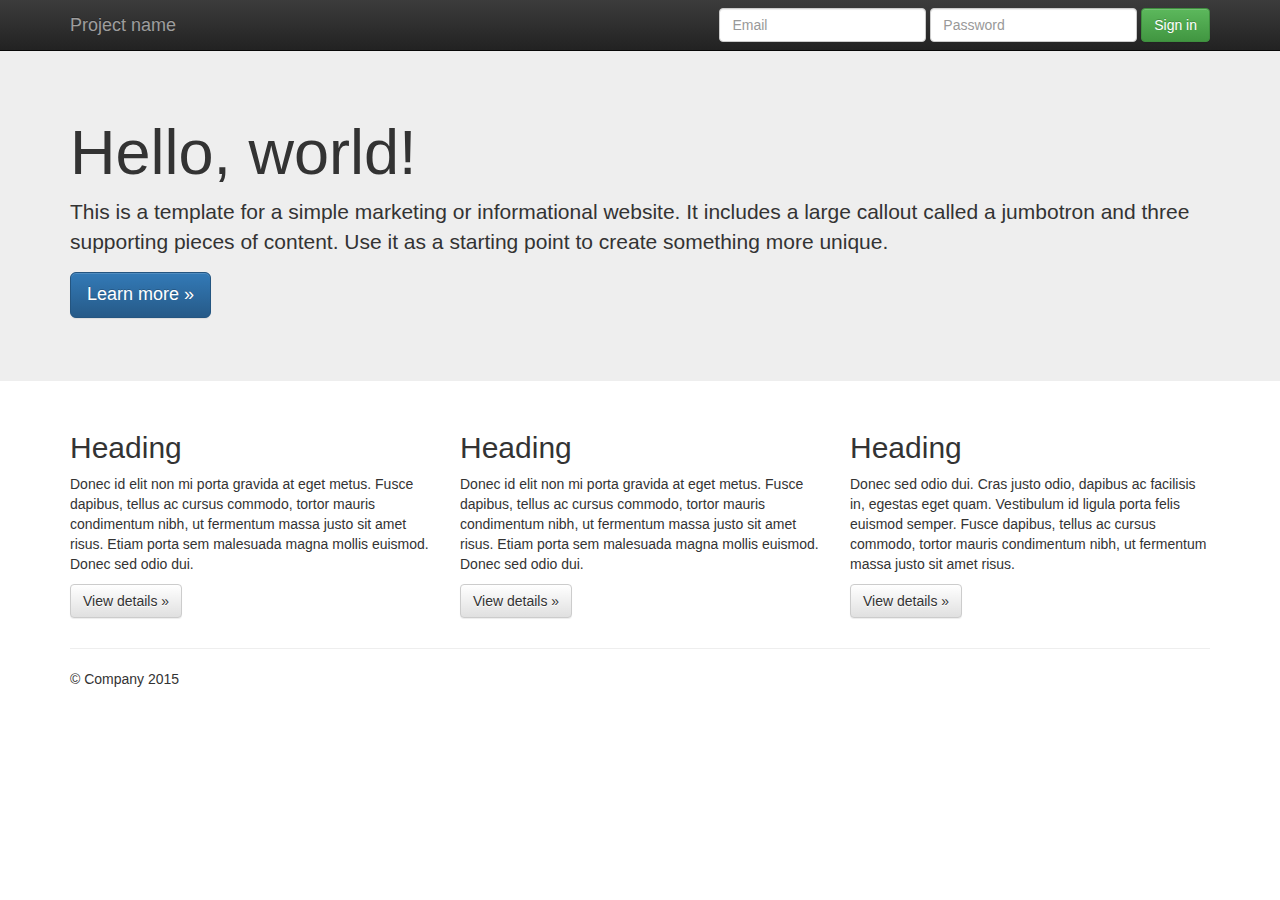
<file: public_html/index.html>
<!doctype html>
<!--[if lt IE 7]>      <html class="no-js lt-ie9 lt-ie8 lt-ie7" lang=""> <![endif]-->
<!--[if IE 7]>         <html class="no-js lt-ie9 lt-ie8" lang=""> <![endif]-->
<!--[if IE 8]>         <html class="no-js lt-ie9" lang=""> <![endif]-->
<!--[if gt IE 8]><!--> <html class="no-js" lang=""> <!--<![endif]-->
    <head>
        <meta charset="utf-8">
        <meta http-equiv="X-UA-Compatible" content="IE=edge,chrome=1">
        <title></title>
        <meta name="description" content="">
        <meta name="viewport" content="width=device-width, initial-scale=1">
        <link rel="apple-touch-icon" href="apple-touch-icon.png">

        <link rel="stylesheet" href="css/bootstrap.min.css">
        <style>
            body {
                padding-top: 50px;
                padding-bottom: 20px;
            }
        </style>
        <link rel="stylesheet" href="css/bootstrap-theme.min.css">
        <link rel="stylesheet" href="css/main.css">

        <script src="js/vendor/modernizr-2.8.3-respond-1.4.2.min.js"></script>
    </head>
    <body>
        <!--[if lt IE 8]>
            <p class="browserupgrade">You are using an <strong>outdated</strong> browser. Please <a href="http://browsehappy.com/">upgrade your browser</a> to improve your experience.</p>
        <![endif]-->
    <nav class="navbar navbar-inverse navbar-fixed-top" role="navigation">
      <div class="container">
        <div class="navbar-header">
          <button type="button" class="navbar-toggle collapsed" data-toggle="collapse" data-target="#navbar" aria-expanded="false" aria-controls="navbar">
            <span class="sr-only">Toggle navigation</span>
            <span class="icon-bar"></span>
            <span class="icon-bar"></span>
            <span class="icon-bar"></span>
          </button>
          <a class="navbar-brand" href="#">Project name</a>
        </div>
        <div id="navbar" class="navbar-collapse collapse">
          <form class="navbar-form navbar-right" role="form">
            <div class="form-group">
              <input type="text" placeholder="Email" class="form-control">
            </div>
            <div class="form-group">
              <input type="password" placeholder="Password" class="form-control">
            </div>
            <button type="submit" class="btn btn-success">Sign in</button>
          </form>
        </div><!--/.navbar-collapse -->
      </div>
    </nav>

    <!-- Main jumbotron for a primary marketing message or call to action -->
    <div class="jumbotron">
      <div class="container">
        <h1>Hello, world!</h1>
        <p>This is a template for a simple marketing or informational website. It includes a large callout called a jumbotron and three supporting pieces of content. Use it as a starting point to create something more unique.</p>
        <p><a class="btn btn-primary btn-lg" href="#" role="button">Learn more &raquo;</a></p>
      </div>
    </div>

    <div class="container">
      <!-- Example row of columns -->
      <div class="row">
        <div class="col-md-4">
          <h2>Heading</h2>
          <p>Donec id elit non mi porta gravida at eget metus. Fusce dapibus, tellus ac cursus commodo, tortor mauris condimentum nibh, ut fermentum massa justo sit amet risus. Etiam porta sem malesuada magna mollis euismod. Donec sed odio dui. </p>
          <p><a class="btn btn-default" href="#" role="button">View details &raquo;</a></p>
        </div>
        <div class="col-md-4">
          <h2>Heading</h2>
          <p>Donec id elit non mi porta gravida at eget metus. Fusce dapibus, tellus ac cursus commodo, tortor mauris condimentum nibh, ut fermentum massa justo sit amet risus. Etiam porta sem malesuada magna mollis euismod. Donec sed odio dui. </p>
          <p><a class="btn btn-default" href="#" role="button">View details &raquo;</a></p>
       </div>
        <div class="col-md-4">
          <h2>Heading</h2>
          <p>Donec sed odio dui. Cras justo odio, dapibus ac facilisis in, egestas eget quam. Vestibulum id ligula porta felis euismod semper. Fusce dapibus, tellus ac cursus commodo, tortor mauris condimentum nibh, ut fermentum massa justo sit amet risus.</p>
          <p><a class="btn btn-default" href="#" role="button">View details &raquo;</a></p>
        </div>
      </div>

      <hr>

      <footer>
        <p>&copy; Company 2015</p>
      </footer>
    </div> <!-- /container -->        <script src="//ajax.googleapis.com/ajax/libs/jquery/1.11.2/jquery.js"></script>
        <script>window.jQuery || document.write('<script src="js/vendor/jquery-1.11.2.js"><\/script>')</script>

        <script src="js/vendor/bootstrap.min.js"></script>

        <script src="js/main.js"></script>

        <!-- Google Analytics: change UA-XXXXX-X to be your site's ID. -->
        <script>
            (function(b,o,i,l,e,r){b.GoogleAnalyticsObject=l;b[l]||(b[l]=
            function(){(b[l].q=b[l].q||[]).push(arguments)});b[l].l=+new Date;
            e=o.createElement(i);r=o.getElementsByTagName(i)[0];
            e.src='//www.google-analytics.com/analytics.js';
            r.parentNode.insertBefore(e,r)}(window,document,'script','ga'));
            ga('create','UA-XXXXX-X','auto');ga('send','pageview');
        </script>
    </body>
</html>
</file>
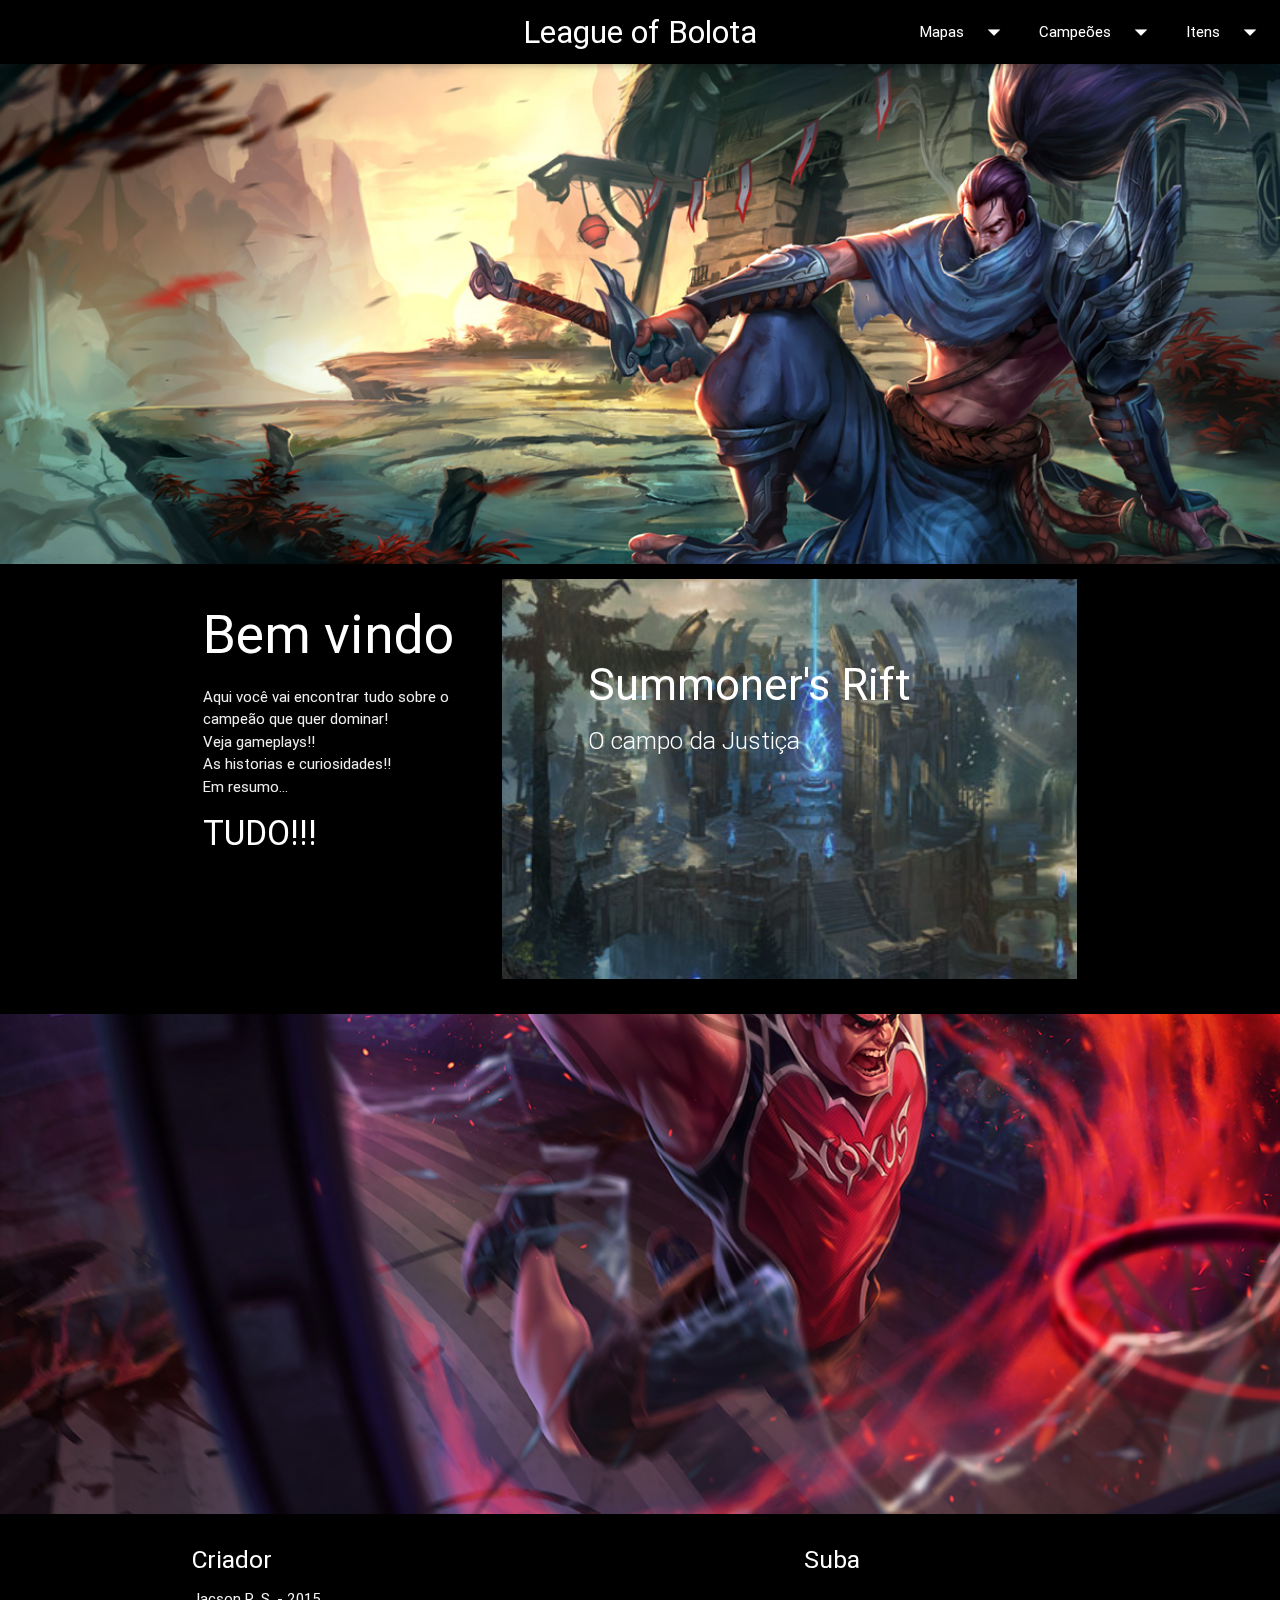
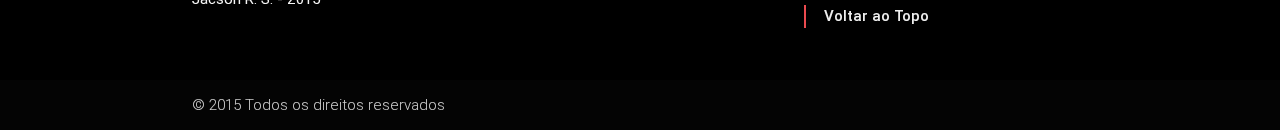
<file: public_html/jacson/index.html>
<!DOCTYPE html>
<!--
To change this license header, choose License Headers in Project Properties.
To change this template file, choose Tools | Templates
and open the template in the editor.
-->
<html>
    <head>
        <title>League of Bolota</title>
        <meta charset="UTF-8">
        <meta name="viewport" content="width=device-width, initial-scale=1.0">
        <link href="css/materialize.css" rel="stylesheet" type="text/css">
        <link href="css/meuCss.css" rel="stylesheet" type="text/css">
        <!--<link href="css/materialize.min.css" rel="stylesheet" type="text/css">-->
        <link href="http://fonts.googleapis.com/icon?family=Material+Icons" rel="stylesheet">
    </head>
    <body>
        <ul id="mapas" class="dropdown-content">
            <li><a href="#!">Summoner's Rift</a></li>
            <li class="divider"></li>
            <li><a href="#!">Twisted Treeline</a></li>
            <li class="divider"></li>
            <li><a href="#!">Howling Abyss</a></li>
            <li class="divider"></li>
            <li><a href="#!">Crystal Scar</a></li>
        </ul>
        <ul id="mapas1" class="dropdown-content">
            <li><a href="#!">Summoner's Rift</a></li>
            <li class="divider"></li>
            <li><a href="#!">Twisted Treeline</a></li>
            <li class="divider"></li>
            <li><a href="#!">Howling Abyss</a></li>
            <li class="divider"></li>
            <li><a href="#!">Crystal Scar</a></li>
        </ul>
        <ul id="campeoes" class="dropdown-content">
            <li><a href="yasuo.html">Yasuo</a></li>
            <li class="divider"></li>
            <li><a href="#!">Thresh</a></li>
            <li class="divider"></li>
            <li><a href="#!">Darius</a></li>
            <li class="divider"></li>
            <li><a href="#!">Vayne</a></li>
            <li class="divider"></li>
            <li><a href="#!">Draven</a></li>
            <li class="divider"></li>
            <li><a href="#!">Olaf</a></li>
            <li class="divider"></li>
            <li><a href="#!">Rengar</a></li>
            <li class="divider"></li>
            <li><a href="#!">Lee Sin</a></li>
            <li class="divider"></li>
            <li><a href="#!">Rek'sai</a></li>
            <li class="divider"></li>
            <li><a href="#!">Braum</a></li>
            <li class="divider"></li>
            <li><a href="#!">Jinx</a></li>
        </ul>
        <ul id="campeoes1" class="dropdown-content">
            <li><a href="yasuo.html">Yasuo</a></li>
            <li class="divider"></li>
            <li><a href="#!">Thresh</a></li>
            <li class="divider"></li>
            <li><a href="#!">Darius</a></li>
            <li class="divider"></li>
            <li><a href="#!">Vayne</a></li>
            <li class="divider"></li>
            <li><a href="#!">Draven</a></li>
            <li class="divider"></li>
            <li><a href="#!">Olaf</a></li>
            <li class="divider"></li>
            <li><a href="#!">Rengar</a></li>
            <li class="divider"></li>
            <li><a href="#!">Lee Sin</a></li>
            <li class="divider"></li>
            <li><a href="#!">Rek'sai</a></li>
            <li class="divider"></li>
            <li><a href="#!">Braum</a></li>
            <li class="divider"></li>
            <li><a href="#!">Jinx</a></li>
        </ul>
        <ul id="itens" class="dropdown-content">
            <li><a href="#!">Build Yasuo</a></li>
        </ul>
        <ul id="itens1" class="dropdown-content">
            <li><a href="#!">Build Yasuo</a></li>
        </ul>
        <!-- NavBar-->
        <nav>
            <div class="nav-wrapper">
                <a href="#!" class="brand-logo center">League of Bolota</a>
                <a href="#" data-activates="mobile-demo" class="button-collapse"><i class="material-icons">menu</i></a>
                <ul class="right hide-on-med-and-down">
                    <li><a class="dropdown-button" href="#!" data-activates="mapas">Mapas<i class="material-icons right">arrow_drop_down</i></a></li>
                    <li><a class="dropdown-button" href="#!" data-activates="campeoes">Campeões<i class="material-icons right">arrow_drop_down</i></a></li>
                    <li><a class="dropdown-button" href="#!" data-activates="itens">Itens<i class="material-icons right">arrow_drop_down</i></a></li>
                </ul>

                <ul class="side-nav" id="mobile-demo">
                    <li><a class="dropdown-button" href="#!" data-activates="mapas1">Mapas<i class="material-icons right">arrow_drop_down</i></a></li>
                    <li><a class="dropdown-button" href="#!" data-activates="campeoes1">Campeões<i class="material-icons right">arrow_drop_down</i></a></li>
                    <li><a class="dropdown-button" href="#!" data-activates="itens1">Itens<i class="material-icons right">arrow_drop_down</i></a></li>
                </ul>
            </div>
        </nav>

        <div  id="inicio" class="parallax-container section scrollspy">
            <div class="parallax"><img class=" responsive-img" src="imagens/Yasuo_0.jpg"></div>
        </div>
        <div class="section black">
            <div class="row container">
                <div class="col m4 s12 l4">
                    <h2 class="header white-text">Bem vindo</h2>
                    <p class="grey-text text-lighten-3 lighten-3 justi">Aqui você vai encontrar tudo sobre o campeão que quer dominar!<br>
                        Veja gameplays!!<br>
                        As historias e curiosidades!!<br>
                        Em resumo... </p>
                    <h4 class="header white-text">TUDO!!!</h4>
                </div>
                <div class="col m4 s12 l8">
                    <div class="slider">                    
                        <ul class="slides">
                            <li>
                                <img class="responsive-img" src="imagens/modes-sr.jpg"> <!-- random image -->
                                <div class="caption left-align">
                                    <h3 class="white-text">Summoner's Rift</h3>
                                    <h5 class="light white-text">O campo da Justiça</h5>
                                </div>
                            </li>
                            <li>
                                <img class="responsive-img" src="imagens/modes-tt.jpg"> <!-- random image -->
                                <div class="caption left-align">
                                    <h3>Twisted Treeline</h3>
                                    <h5 class="light grey-text text-lighten-5">Ilha das Sombras</h5>
                                </div>
                            </li>
                            <li>
                                <img class="responsive-img" src="imagens/modes-ha.jpg"> 
                                <div class="caption left-align">
                                    <h3>Howling Abyss</h3>
                                    <h5 class="light grey-text text-lighten-3">Freljord</h5>
                                </div>
                            </li>  
                            <li>
                                <img class="responsive-img" src="imagens/modes-cs.jpg"> 
                                <div class="caption left-align">
                                    <h3>Crystal Scar</h3>
                                    <h5 class="light grey-text text-lighten-3">Deserto de Shurima</h5>
                                </div>
                            </li> 
                        </ul>
                    </div>
                </div>
            </div>
        </div>
        <div class="parallax-container">
            <div class="parallax"><img class=" responsive-img" src="imagens/Darius_4.jpg"></div>
        </div>

        <footer class="page-footer">
            <div class="container">
                <div class="row">
                    <div class="col l6 s12">
                        <h5 class="white-text">Criador</h5>
                        <p class="grey-text text-lighten-4">Jacson R. S. - 2015</p>
                    </div>
                    <div class="col l4 offset-l2 s12">
                        <h5 class="white-text">Suba</h5>
                        <ul class="section table-of-contents">
                            <li><a class="grey-text text-lighten-3" href="#inicio">Voltar ao Topo</a></li>                           
                        </ul>
                    </div>
                </div>
            </div>
            <div class="footer-copyright">
                <div class="container">
                    © 2015 Todos os direitos reservados
                </div>
            </div>
        </footer>



        <script src="js/jquery-1.11.3.js" type="text/javascript"></script>
        <script src="js/materialize.min.js" type="text/javascript"></script>
        <script>
            
            $(document).ready(function () {
                $(".button-collapse").sideNav();
            })

            $(document).ready(function () {
                $('.parallax').parallax();
            });
            $(document).ready(function () {
                $(".slider").slider({
                    indicators: false
                });
            })
            $(document).ready(function () {
                $('.scrollspy').scrollSpy();
            });
        </script>
    </body>
</html>
</file>
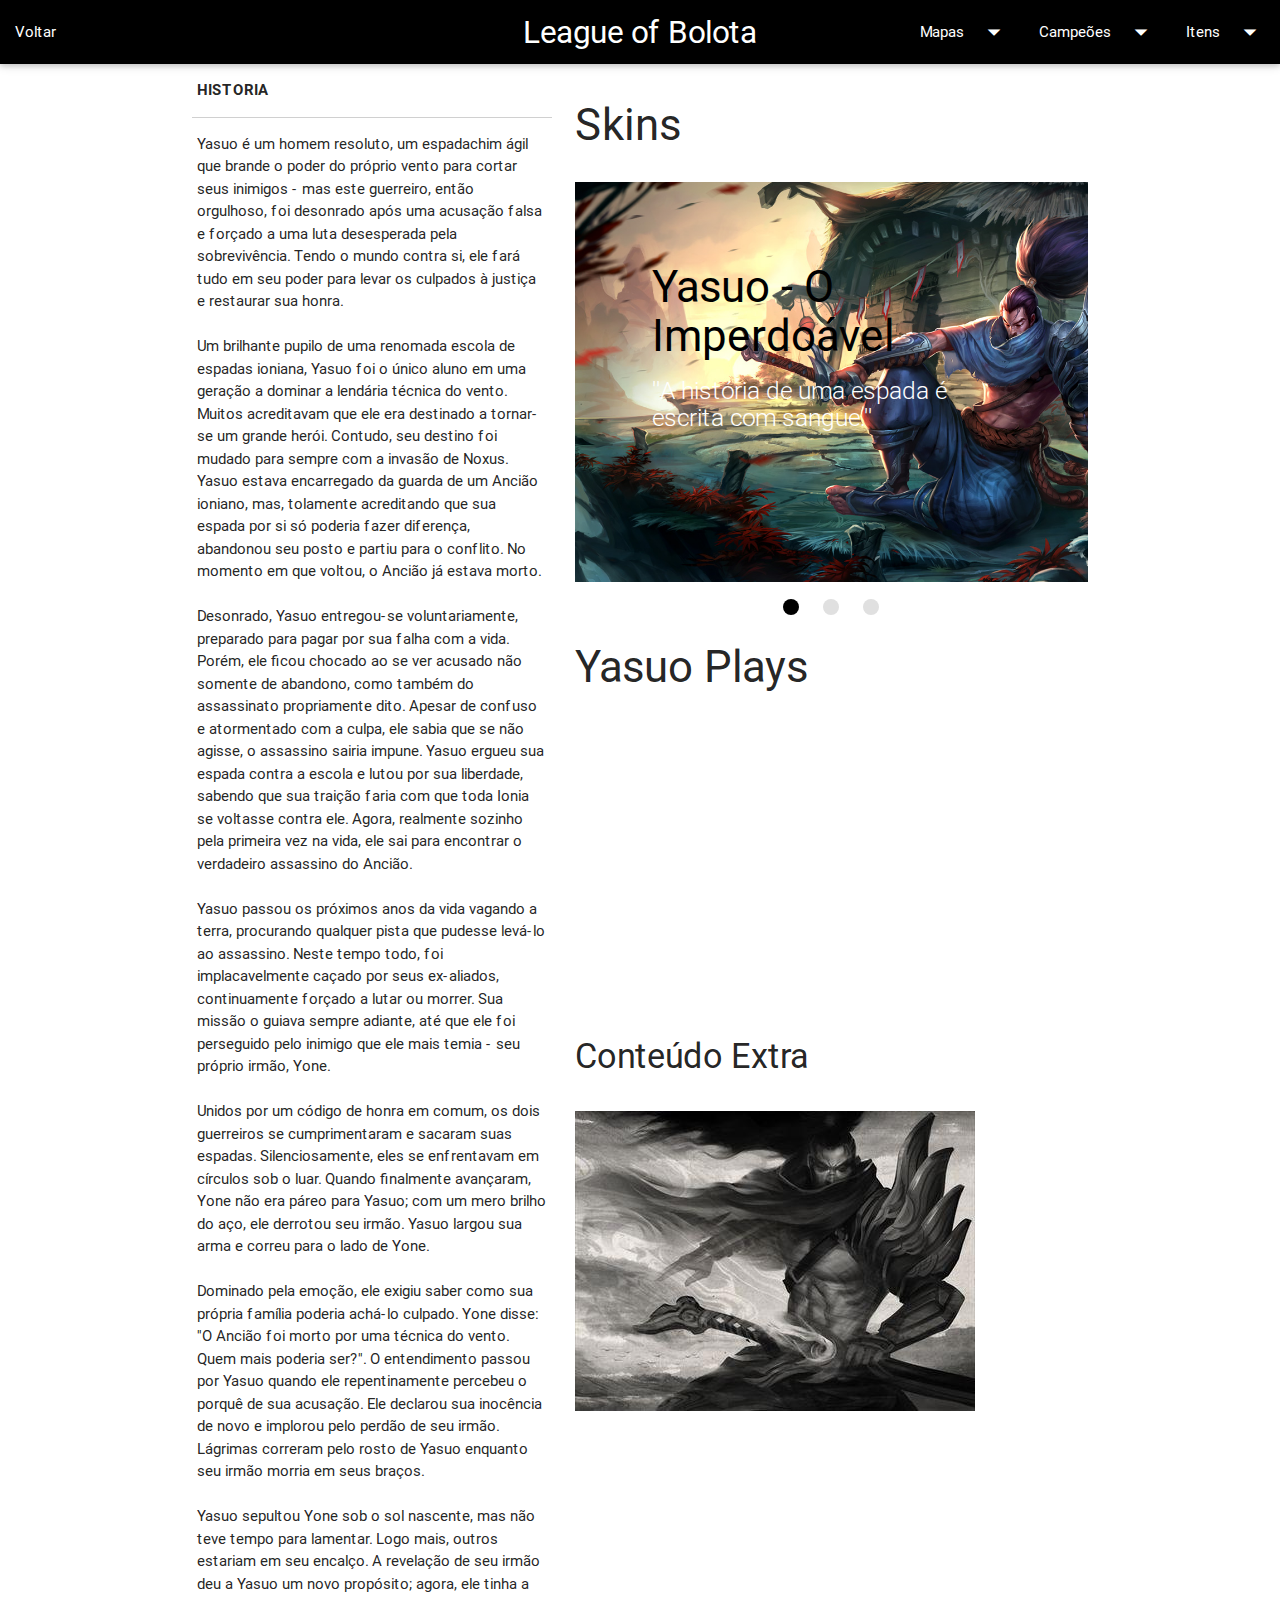
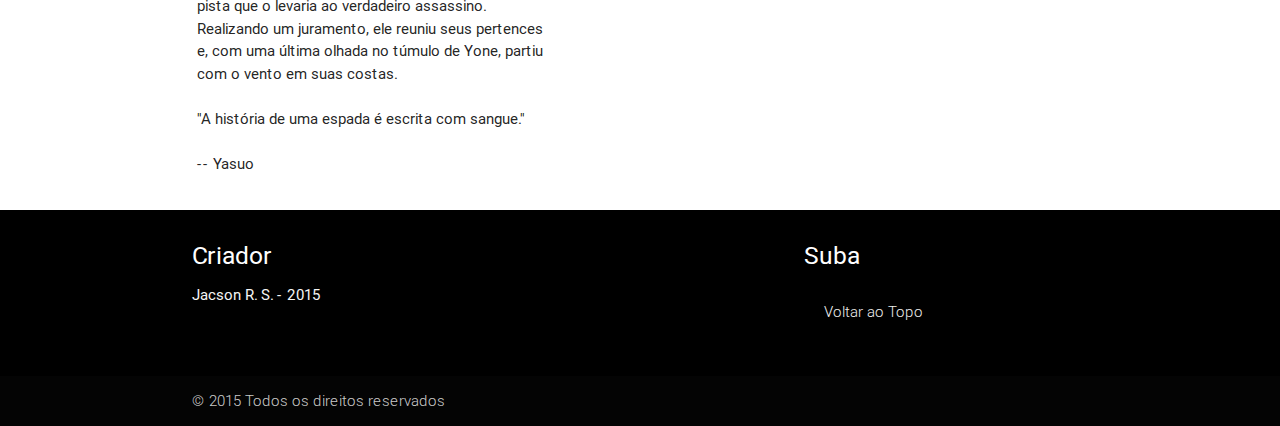
<file: public_html/jacson/yasuo.html>
<!DOCTYPE html>
<!--
To change this license header, choose License Headers in Project Properties.
To change this template file, choose Tools | Templates
and open the template in the editor.
-->
<html>
    <head>
        <title>TODO supply a title</title>
        <meta charset="UTF-8">
        <meta name="viewport" content="width=device-width, initial-scale=1.0">

        <link href="css/materialize.css" rel="stylesheet" type="text/css">
        <link href="css/meuCss.css" rel="stylesheet" type="text/css">
        <!--<link href="css/materialize.min.css" rel="stylesheet" type="text/css">-->
        <link href="http://fonts.googleapis.com/icon?family=Material+Icons" rel="stylesheet">

    </head>
    <body>
        <!--Objetos das listas dropdown-->
        <ul id="mapas" class="dropdown-content">
            <li><a href="#!">Summoner's Rift</a></li>
            <li class="divider"></li>
            <li><a href="#!">Twisted Treeline</a></li>
            <li class="divider"></li>
            <li><a href="#!">Howling Abyss</a></li>
            <li class="divider"></li>
            <li><a href="#!">Crystal Scar</a></li>
        </ul>
        <ul id="mapas1" class="dropdown-content">
            <li><a href="#!">Summoner's Rift</a></li>
            <li class="divider"></li>
            <li><a href="#!">Twisted Treeline</a></li>
            <li class="divider"></li>
            <li><a href="#!">Howling Abyss</a></li>
            <li class="divider"></li>
            <li><a href="#!">Crystal Scar</a></li>
        </ul>
        <ul id="campeoes" class="dropdown-content">
            <li><a href="#!">Yasuo</a></li>
            <li class="divider"></li>
            <li><a href="#!">Thresh</a></li>
            <li class="divider"></li>
            <li><a href="#!">Darius</a></li>
            <li class="divider"></li>
            <li><a href="#!">Vayne</a></li>
            <li class="divider"></li>
            <li><a href="#!">Draven</a></li>
            <li class="divider"></li>
            <li><a href="#!">Olaf</a></li>
            <li class="divider"></li>
            <li><a href="#!">Rengar</a></li>
            <li class="divider"></li>
            <li><a href="#!">Lee Sin</a></li>
            <li class="divider"></li>
            <li><a href="#!">Rek'sai</a></li>
            <li class="divider"></li>
            <li><a href="#!">Braum</a></li>
            <li class="divider"></li>
            <li><a href="#!">Jinx</a></li>
        </ul>
        <ul id="campeoes1" class="dropdown-content">
            <li><a href="#!">Yasuo</a></li>
            <li class="divider"></li>
            <li><a href="#!">Thresh</a></li>
            <li class="divider"></li>
            <li><a href="#!">Darius</a></li>
            <li class="divider"></li>
            <li><a href="#!">Vayne</a></li>
            <li class="divider"></li>
            <li><a href="#!">Draven</a></li>
            <li class="divider"></li>
            <li><a href="#!">Olaf</a></li>
            <li class="divider"></li>
            <li><a href="#!">Rengar</a></li>
            <li class="divider"></li>
            <li><a href="#!">Lee Sin</a></li>
            <li class="divider"></li>
            <li><a href="#!">Rek'sai</a></li>
            <li class="divider"></li>
            <li><a href="#!">Braum</a></li>
            <li class="divider"></li>
            <li><a href="#!">Jinx</a></li>
        </ul>
        <ul id="itens" class="dropdown-content">
            <li><a href="#!">Build Yasuo</a></li>
        </ul>
        <ul id="itens1" class="dropdown-content">
            <li><a href="#!">Build Yasuo</a></li>
        </ul>
        <!-- NavBar-->
        <nav>
            <div class="nav-wrapper">
                <a href="#!" class="brand-logo center">League of Bolota</a>
                <a href="#" data-activates="mobile-demo" class="button-collapse"><i class="material-icons">menu</i></a>
                <ul class="right hide-on-med-and-down">
                    <li><a class="dropdown-button" href="#!" data-activates="mapas">Mapas<i class="material-icons right">arrow_drop_down</i></a></li>
                    <li><a class="dropdown-button" href="#!" data-activates="campeoes">Campeões<i class="material-icons right">arrow_drop_down</i></a></li>
                    <li><a class="dropdown-button" href="#!" data-activates="itens">Itens<i class="material-icons right">arrow_drop_down</i></a></li>
                </ul>
                <ul class="left hide-on-med-and-down">
                    <li><a href="index.html">Voltar</a></li>
                </ul>
                <ul class="side-nav" id="mobile-demo">
                    <li><a class="dropdown-button" href="#!" data-activates="mapas1">Mapas<i class="material-icons right">arrow_drop_down</i></a></li>
                    <li><a class="dropdown-button" href="#!" data-activates="campeoes1">Campeões<i class="material-icons right">arrow_drop_down</i></a></li>
                    <li><a class="dropdown-button" href="#!" data-activates="itens1">Itens<i class="material-icons right">arrow_drop_down</i></a></li>
                </ul>
            </div>
        </nav>


        <!-- Page Layout here -->
        <div class="container">
            <div class="row">
                <div class="col s12 m4 l5">                    
                    <table>
                        <thead>
                            <tr>
                                <th>
                                    HISTORIA
                                </th>
                            </tr>
                        </thead>

                        <tbody>
                            <tr>
                                <td>
                                    Yasuo é um homem resoluto, um espadachim ágil que brande o poder do próprio vento para cortar seus inimigos - mas este guerreiro, então orgulhoso, foi desonrado após uma acusação falsa e forçado a uma luta desesperada pela sobrevivência. Tendo o mundo contra si, ele fará tudo em seu poder para levar os culpados à justiça e restaurar sua honra.
                                    <br>
                                    <br>
                                    Um brilhante pupilo de uma renomada escola de espadas ioniana, Yasuo foi o único aluno em uma geração a dominar a lendária técnica do vento. Muitos acreditavam que ele era destinado a tornar-se um grande herói. Contudo, seu destino foi mudado para sempre com a invasão de Noxus. Yasuo estava encarregado da guarda de um Ancião ioniano, mas, tolamente acreditando que sua espada por si só poderia fazer diferença, abandonou seu posto e partiu para o conflito. No momento em que voltou, o Ancião já estava morto.
                                    <br>
                                    <br>
                                    Desonrado, Yasuo entregou-se voluntariamente, preparado para pagar por sua falha com a vida. Porém, ele ficou chocado ao se ver acusado não somente de abandono, como também do assassinato propriamente dito. Apesar de confuso e atormentado com a culpa, ele sabia que se não agisse, o assassino sairia impune. Yasuo ergueu sua espada contra a escola e lutou por sua liberdade, sabendo que sua traição faria com que toda Ionia se voltasse contra ele. Agora, realmente sozinho pela primeira vez na vida, ele sai para encontrar o verdadeiro assassino do Ancião.
                                    <br>
                                    <br>
                                    Yasuo passou os próximos anos da vida vagando a terra, procurando qualquer pista que pudesse levá-lo ao assassino. Neste tempo todo, foi implacavelmente caçado por seus ex-aliados, continuamente forçado a lutar ou morrer. Sua missão o guiava sempre adiante, até que ele foi perseguido pelo inimigo que ele mais temia - seu próprio irmão, Yone.
                                    <br>
                                    <br>
                                    Unidos por um código de honra em comum, os dois guerreiros se cumprimentaram e sacaram suas espadas. Silenciosamente, eles se enfrentavam em círculos sob o luar. Quando finalmente avançaram, Yone não era páreo para Yasuo; com um mero brilho do aço, ele derrotou seu irmão. Yasuo largou sua arma e correu para o lado de Yone.
                                    <br>
                                    <br>
                                    Dominado pela emoção, ele exigiu saber como sua própria família poderia achá-lo culpado. Yone disse: ''O Ancião foi morto por uma técnica do vento. Quem mais poderia ser?''. O entendimento passou por Yasuo quando ele repentinamente percebeu o porquê de sua acusação. Ele declarou sua inocência de novo e implorou pelo perdão de seu irmão. Lágrimas correram pelo rosto de Yasuo enquanto seu irmão morria em seus braços.
                                    <br>
                                    <br>
                                    Yasuo sepultou Yone sob o sol nascente, mas não teve tempo para lamentar. Logo mais, outros estariam em seu encalço. A revelação de seu irmão deu a Yasuo um novo propósito; agora, ele tinha a pista que o levaria ao verdadeiro assassino. Realizando um juramento, ele reuniu seus pertences e, com uma última olhada no túmulo de Yone, partiu com o vento em suas costas.
                                    <br>
                                    <br>
                                    ''A história de uma espada é escrita com sangue.''
                                    <br>
                                    <br>
                                    -- Yasuo 
                                </td>
                            </tr>
                        </tbody>                        
                    </table>

                </div>



                <div class="col s12 m8 l7">
                    <h3 id="inicio" class="section scrollspy">Skins</h3>
                    <div class="slider">                    
                        <ul class="slides">
                            <li>
                                <img class="responsive-img" src="imagens/Yasuo_0.jpg"> <!-- random image -->
                                <div class="caption left -align">
                                    <h3 class="black-text">Yasuo - O Imperdoável</h3>
                                    <h5 class="light white-text">''A história de uma espada é escrita com sangue.''</h5>
                                </div>
                            </li>
                            <li>
                                <img class="responsive-img" src="imagens/Yasuo_1.jpg"> <!-- random image -->
                                <div class="caption left-align">
                                    <h3>PROCURADO:</h3>
                                    <h5 class="light grey-text text-lighten-5">Yasuo</h5>
                                </div>
                            </li>
                            <li>
                                <img class="responsive-img" src="imagens/Yasuo_2.jpg"> 
                                <div class="caption left-align">
                                    <h3>PROJETO:</h3>
                                    <h5 class="light grey-text text-lighten-3">Yasuo</h5>
                                </div>
                            </li>                        
                        </ul>
                    </div>

                    <h3>Yasuo Plays</h3>

                    <div class="video-container no-controls">
                        <iframe width="560" height="315" src="https://www.youtube.com/embed/Fw06Axtng1I" frameborder="0" allowfullscreen></iframe>
                    </div>
                    <br>
                    <h4>Conteúdo Extra</h4>
                    <br>                    
                    <a href="http://promo.br.leagueoflegends.com/pt/yasuo/"><img class="responsive-img" src="imagens/xv05PcdZ.jpg"></a>
                    
                </div>
            </div>
        </div>
        
        <footer class="page-footer">
            <div class="container">
                <div class="row">
                    <div class="col l6 s12">
                        <h5 class="white-text">Criador</h5>
                        <p class="grey-text text-lighten-4">Jacson R. S. - 2015</p>
                    </div>
                    <div class="col l4 offset-l2 s12">
                        <h5 class="white-text">Suba</h5>
                        <ul class="section table-of-contents">
                            <li><a class="grey-text text-lighten-3" href="#inicio">Voltar ao Topo</a></li>                           
                        </ul>
                    </div>
                </div>
            </div>
            <div class="footer-copyright">
                <div class="container">
                    © 2015 Todos os direitos reservados
                </div>
            </div>
        </footer>



        <script src="js/jquery-1.11.3.js" type="text/javascript"></script>
        <script src="js/materialize.min.js" type="text/javascript"></script>
        <script>
            $(document).ready(function () {
                $(".button-collapse").sideNav();
            })

            $(document).ready(function () {
                $(".slider").slider({
                    indicators: true
                });
            })        
            $(document).ready(function () {
                $('.scrollspy').scrollSpy();
            });

        </script>
        <!--<script src="js/materialize.min.js" type="text/javascript"></script>-->
    </body>
</html>
</file>
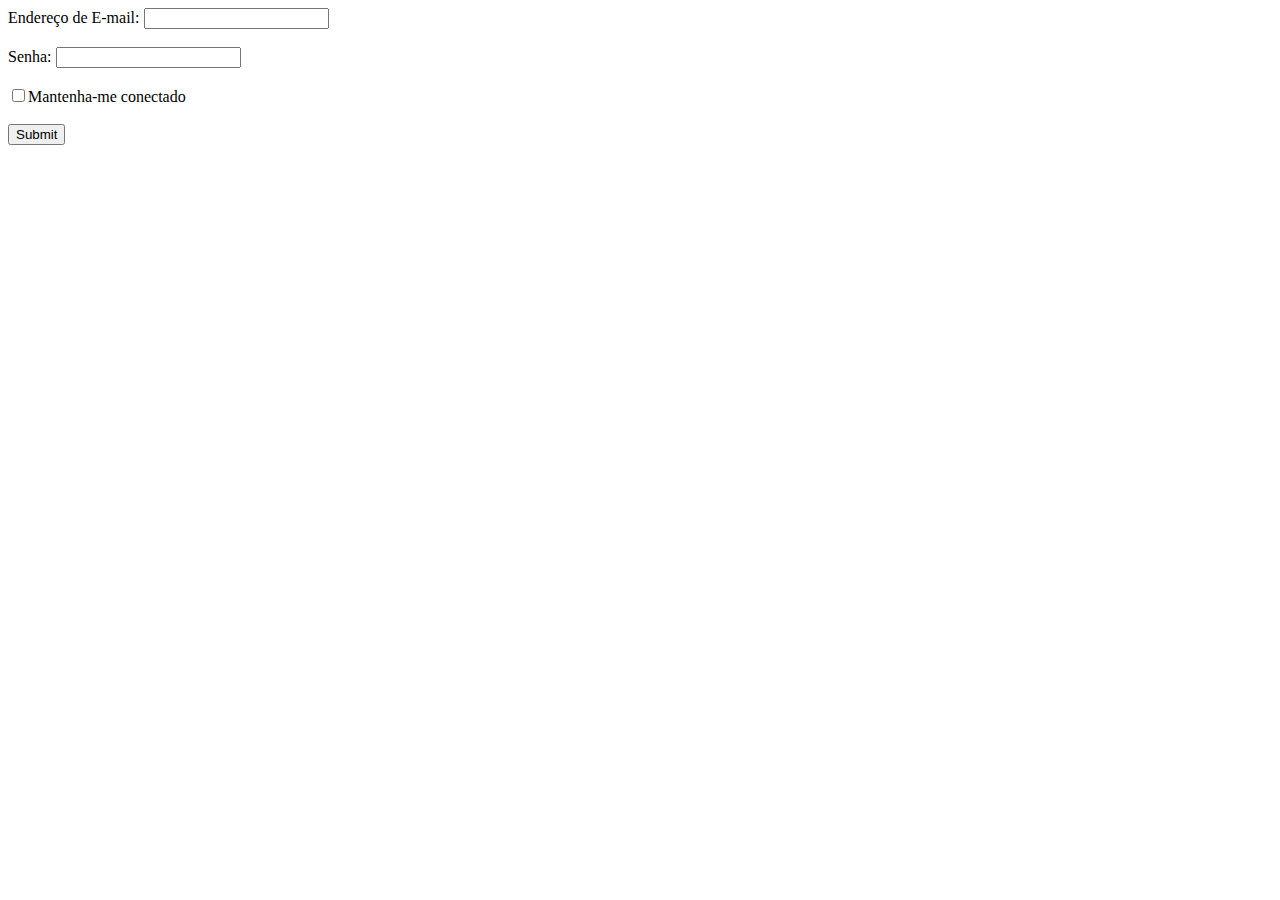
<file: public_html/luan/formulario.html>
<!DOCTYPE html>
<!--
To change this license header, choose License Headers in Project Properties.
To change this template file, choose Tools | Templates
and open the template in the editor.
-->
<html>
    <head>
        <title>Pagina de cadastro</title>
        <meta charset="UTF-8">
        <meta name="viewport" content="width=device-width, initial-scale=1.0">
    </head>
    <body>
        <form>
            <div class="form-group">
                <label for="exampleInputEmail1">Endereço de E-mail:</label>
                <input type="email" class="form-control" id="exampleInputEmail1" placeholder="">
            </div>
            <br>
            <div class="form-group">
                <label for="exampleInputPassword1">Senha:</label>
                <input type="password" class="form-control" id="exampleInputPassword1" placeholder="">
            </div>
            <br>
            <div class="checkbox">
                <label>
                    <input type="checkbox">Mantenha-me conectado
                </label>
            </div>
            <br>
            <button type="submit" class="btn btn-default">Submit</button>
        </form>
    </body>
</html>
</file>
<file: public_html/css/main.css>
/* ==========================================================================
   Author's custom styles
   ========================================================================== */
</file>
<file: public_html/jacson/css/meuCss.css>
.background{
    background-image: url ('imagens/Yasuo_0.jpg');
}
</file>
